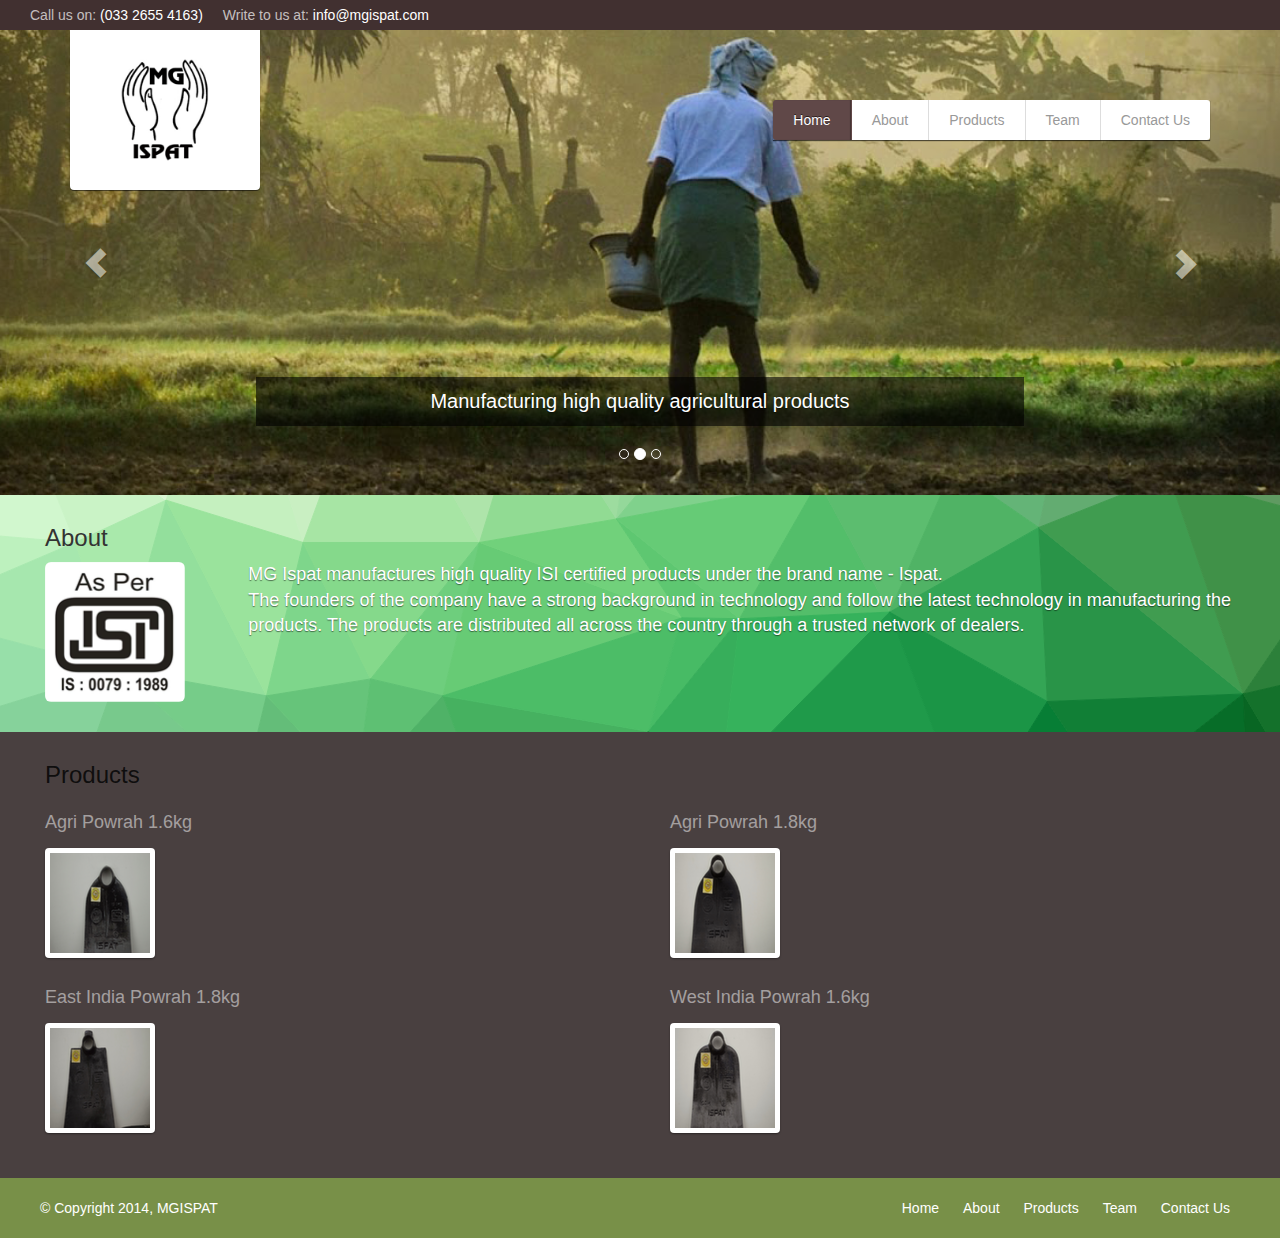
<file: index.html>
<!DOCTYPE html>
<html>
<head>
    <meta charset="utf-8">
    <meta http-equiv="X-UA-Compatible" content="IE=edge">
    <title>MG Ispat - Manufacturers ISI certified products under the brand name - Ispat</title>
    <meta name="description" content="MG Ispat is a reputed name in the industry in manufacturing high quality agricultural tools. The products are distributed all across the country. The products are distributed outside Asia as well in the South-Asian countries through a trusted network of whole sellers.">
    <meta name="viewport" content="width=device-width, initial-scale=1">
    <link rel="shortcut icon" href="favicon.ico" type="image/png" />
    <link href='http://fonts.googleapis.com/css?family=Open+Sans:400,700' rel='stylesheet' type='text/css'>
    <link rel="stylesheet" href="assets/css/bootstrap.min.css">
    <link rel="stylesheet" href="assets/css/featherlight.css">
    <link rel="stylesheet" href="assets/css/style.css">
</head>
<body>
    <div class="site">
        <div class="site-inside">
            <div class="site-container">
                <div class="sub-header clearfix">
                    <div>Call us on: <span>(033 2655 4163)</span></div>
                    <div>Write to us at: <span>info@mgispat.com</span></div>
                </div>
                <div class="header clearfix">
                    <div class="container">
                        <a href="index.html" class="logo col-lg-2 col-md-2 col-sm-2 col-xs-12 text-center">
                            <img src="assets/img/logo.png" class="img-logo" alt="logo">
                        </a>
                        <div class="main-nav pull-right">
                            <ul class="nav hidden-sm hidden-xs">
                                <li>
                                    <a href="index.html" class="active">Home</a>
                                </li>
                                <li>
                                    <a href="#about">About</a>
                                </li>
                                <li>
                                    <a href="#products">Products</a>
                                </li>
                                <li>
                                    <a href="team.html">Team</a>
                                </li>
                                <li>
                                    <a href="#contact"  data-toggle="modal" data-target="#contactModal">Contact Us</a>
                                </li>
                            </ul>
                            <div class="small-nav btn-group hidden-lg hidden-md">
                                <button type="button" class="btn btn-default dropdown-toggle" data-toggle="dropdown">
                                    <span class="glyphicon glyphicon-align-justify"></span> MENU
                                </button>
                                <ul class="dropdown-menu dropdown-menu-right" role="menu">
                                    <li>
                                        <a href="index.html" class="active">Home</a>
                                    </li>
                                    <li class="divider"></li>
                                    <li>
                                        <a href="#about">About</a>
                                    </li>
                                    <li class="divider"></li>
                                    <li>
                                        <a href="#products">Products</a>
                                    </li>
                                    <li>
                                        <a href="team.html">Team</a>
                                    </li>
                                    <li class="divider"></li>
                                    <li>
                                        <a href="#contact" data-toggle="modal" data-target="#contactModal">Contact Us</a>
                                    </li>
                                </ul>
                            </div>
                        </div>
                    </div>
                </div>
                <div class="main">
                    <div id="home-page-slider" class="home-page-slider carousel slide hidden-xs" data-ride="carousel">
                      <ol class="carousel-indicators">
                        <li data-target="#home-page-slider" data-slide-to="0" class=""></li>
                        <li data-target="#home-page-slider" data-slide-to="1" class="active"></li>
                        <li data-target="#home-page-slider" data-slide-to="2" class=""></li>
                    </ol>
                    <div class="carousel-inner" role="listbox">
                        <div class="item active">
                            <img src="assets/img/one.png" alt="First Slide">
                            <div class="carousel-caption">
                                Manufacturing high quality agricultural products
                            </div>
                        </div>
                        <div class="item">
                          <img src="assets/img/two.png" alt="Second Slide">
                          <div class="carousel-caption">
                            Distributed across the country
                        </div>
                    </div>
                    <div class="item">
                      <img src="assets/img/three.png" alt="Third Slide">
                      <div class="carousel-caption">
                        Constantly upgraded equipments
                    </div>
                </div>
            </div>
            <a class="left carousel-control" href="#home-page-slider" role="button" data-slide="prev">
                <span class="glyphicon glyphicon-chevron-left"></span>
                <span class="sr-only">Previous</span>
            </a>
            <a class="right carousel-control" href="#home-page-slider" role="button" data-slide="next">
                <span class="glyphicon glyphicon-chevron-right"></span>
                <span class="sr-only">Next</span>
            </a>
        </div>
        <div class="intro" id="about">
            <div class="row">
                <div class="col-lg-12 col-md-12 col-sm-12 col-xs-12">
                    <h3 class="section-title">About</h3>
                    <div class="col-lg-2 col-md-2 col-sm-12 col-xs-12 isi">
                        <span><img src="assets/img/isi.png" alt="isi" class="img-rounded"></span>
                    </div>
                    <div class="col-lg-10 col-md-10 col-sm-12 col-xs-12 about-text">
                        MG Ispat manufactures high quality ISI certified products under the brand name - Ispat.
                        <br>
                        The founders of the company have a strong background in technology and follow the latest technology in manufacturing the products. The products are distributed all across the country through a trusted network of dealers.
                    </div>
                </div>
            </div>
        </div>
        <div class="products" id="products">
            <h3 class="section-title">Products</h3>
            <div class="row">
                <div class="col-lg-6 col-md-6 col-sm-12 col-xs-12">
                    <h4 class="section-sub">Agri Powrah 1.6kg</h4>
                    <div class="col-lg-3 col-md-3 col-sm-6 col-xs-6 product">
                        <a href="assets/img/products/big/a16//1.jpg" data-featherlight="image"><img src="assets/img/products/a16//1.png" alt="product"></a>
                    </div>
                </div>
                <div class="col-lg-6 col-md-6 col-sm-12 col-xs-12">
                    <h4 class="section-sub">Agri Powrah 1.8kg</h4>
                    <div class="col-lg-3 col-md-3 col-sm-6 col-xs-6 product">
                        <a href="assets/img/products/big/a18//1.jpg" data-featherlight="image"><img src="assets/img/products/a18//1.png" alt="product"></a>
                    </div>
                </div>
            </div>
            <div class="row">
                <div class="col-lg-6 col-md-6 col-sm-12 col-xs-12">
                    <h4 class="section-sub">East India Powrah 1.8kg</h4>
                    <div class="col-lg-3 col-md-3 col-sm-6 col-xs-6 product">
                        <a href="assets/img/products/big/e18//1.jpg" data-featherlight="image"><img src="assets/img/products/e18//1.png" alt="product"></a>
                    </div>
                </div>
                <div class="col-lg-6 col-md-6 col-sm-12 col-xs-12">
                    <h4 class="section-sub">West India Powrah 1.6kg</h4>
                    <div class="col-lg-3 col-md-3 col-sm-6 col-xs-6 product">
                        <a href="assets/img/products/big/w16//1.jpg" data-featherlight="image"><img src="assets/img/products/w16//1.png" alt="product"></a>
                    </div>
                </div>
            </div>
        </div>
        <div class="footer">
            <a href="index.html">&copy; Copyright 2014, MGISPAT</a>
            <div class="pull-right links">
                <a href="index.html">Home</a>
                <a href="#about">About</a>
                <a href="#products">Products</a>
                <a href="team.html">Team</a>
                <a href="#contact" data-toggle="modal" data-target="#contactModal">Contact Us</a>
            </div>
        </div>

        <!-- Modal -->
        <div class="modal fade" id="contactModal" tabindex="-1" role="dialog" aria-labelledby="contactModalLabel" aria-hidden="true">
          <div class="modal-dialog">
            <div class="modal-content">
              <div class="modal-header">
                <button type="button" class="close" data-dismiss="modal"><span aria-hidden="true">&times;</span><span class="sr-only">Close</span></button>
                <h4 class="modal-title" id="contactModalLabel">Contact Us <small>We'll try reaching you as soon as possible.</small></h4>
            </div>
            <div class="modal-body">
                <div class="content">
                    <div class="alert alert-success alert-block success">
                        Thanks. We will get back to you soon!
                    </div>
                    <div class="alert alert-danger alert-block error">
                        There seems to be some problem. Try again.
                    </div>
                    <div class="row">
                        <div class="col-lg-6 col-md-6 col-sm-12 col-xs-12">
                            <div class="well well-sm">
                                You can call us on:
                                <br>
                                <b>(033 2655 4163)</b>
                            </div>
                        </div>
                        <div class="col-lg-6 col-md-6 col-sm-12 col-xs-12">
                            <div class="well well-sm">
                                OR write to us at:
                                <br>
                                <b>info@mgispat.com</b>
                            </div>
                        </div>
                    </div>
                </div>
                <form class="contact-form" method="post" action="send.php">
                    <div class="form-group">
                        <label>Name</label>
                        <input type="text" data-required="true"  required="true" name="name" data-l-title="Name" placeholder="Your name" class="form-control">
                    </div>
                    <div class="form-group">
                        <label>Email</label>
                        <input type="email" data-required="true" required="true" name="email" data-l-title="Email" placeholder="Your email" class="form-control">
                    </div>
                    <div class="form-group">
                        <label>Phone No.</label>
                        <input type="text" data-required="true" data-l-title="Phone number" required="true" name="phone" placeholder="Your phone number" class="form-control">
                    </div>
                    <div class="form-group">
                        <label>Message/Inquiry</label>
                        <textarea name="message" data-required="true" data-l-title="Message" placeholder="Message/Inquiry" required="true" class="form-control"></textarea>
                    </div>
                    <input type="submit" class="submit btn btn-primary" value="Send" data-loading-text="Sending...">
                </form>
            </div>
        </div>
    </div>
</div>
</div>
</div>
<!-- Google Analytics -->
<script>
(function(i,s,o,g,r,a,m){i['GoogleAnalyticsObject']=r;i[r]=i[r]||function(){
  (i[r].q=i[r].q||[]).push(arguments)},i[r].l=1*new Date();a=s.createElement(o),
  m=s.getElementsByTagName(o)[0];a.async=1;a.src=g;m.parentNode.insertBefore(a,m)
})(window,document,'script','//www.google-analytics.com/analytics.js','ga');

ga('create', 'YOUR_CODE', 'auto');
ga('send', 'pageview');
</script>
<script src="//cdnjs.cloudflare.com/ajax/libs/jquery/2.1.1/jquery.min.js" type="text/javascript" charset="utf-8"></script>
<script src="assets/js/bootstrap.min.js" type="text/javascript" charset="utf-8"></script>
<script src="assets/js/form.js" type="text/javascript" charset="utf-8"></script>
<script src="assets/js/featherlight.js" type="text/javascript" charset="utf-8"></script>
<script src="assets/js/core.js" type="text/javascript" charset="utf-8"></script>
</body>
</html>
</file>
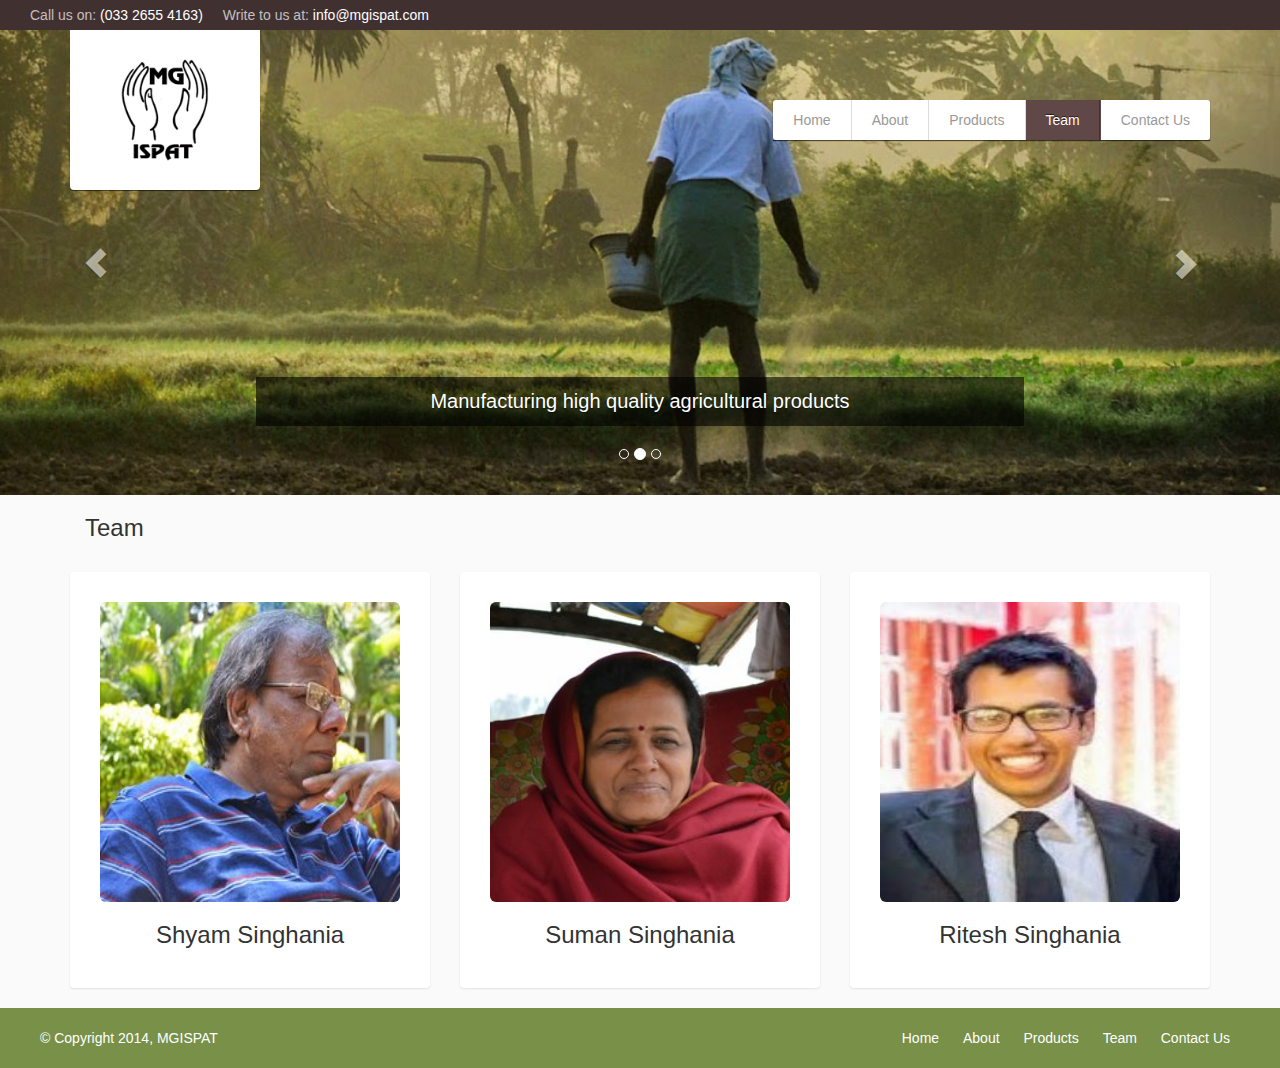
<file: team.html>
<!DOCTYPE html>
<html>
<head>
    <meta charset="utf-8">
    <meta http-equiv="X-UA-Compatible" content="IE=edge">
    <title>MG Ispat - Manufacturers ISI certified products under the brand name - Ispat</title>
    <meta name="description" content="MG Ispat is a reputed name in the industry in manufacturing high quality agricultural tools. The products are distributed all across the country. The products are distributed outside Asia as well in the South-Asian countries through a trusted network of whole sellers.">
    <meta name="viewport" content="width=device-width, initial-scale=1">
    <link rel="shortcut icon" href="favicon.ico" type="image/png" />
    <link href='http://fonts.googleapis.com/css?family=Open+Sans:400,700' rel='stylesheet' type='text/css'>
    <link rel="stylesheet" href="assets/css/bootstrap.min.css">
    <link rel="stylesheet" href="assets/css/featherlight.css">
    <link rel="stylesheet" href="assets/css/style.css">
</head>
<body>
    <div class="site">
        <div class="site-inside">
            <div class="site-container">
                <div class="sub-header clearfix">
                    <div>Call us on: <span>(033 2655 4163)</span></div>
                    <div>Write to us at: <span>info@mgispat.com</span></div>
                </div>
                <div class="header clearfix">
                    <div class="container">
                        <a href="index.html" class="logo col-lg-2 col-md-2 col-sm-2 col-xs-12 text-center">
                            <img src="assets/img/logo.png" class="img-logo" alt="logo">
                        </a>
                        <div class="main-nav pull-right">
                            <ul class="nav hidden-sm hidden-xs">
                                <li>
                                    <a href="index.html">Home</a>
                                </li>
                                <li>
                                    <a href="index.html#about">About</a>
                                </li>
                                <li>
                                    <a href="index.html#products">Products</a>
                                </li>
                                <li>
                                    <a href="team.html" class="active">Team</a>
                                </li>
                                <li>
                                    <a href="#contact"  data-toggle="modal" data-target="#contactModal">Contact Us</a>
                                </li>
                            </ul>
                            <div class="small-nav btn-group hidden-lg hidden-md">
                                <button type="button" class="btn btn-default dropdown-toggle" data-toggle="dropdown">
                                    <span class="glyphicon glyphicon-align-justify"></span> MENU
                                </button>
                                <ul class="dropdown-menu dropdown-menu-right" role="menu">
                                    <li>
                                        <a href="index.html" class="active">Home</a>
                                    </li>
                                    <li class="divider"></li>
                                    <li>
                                        <a href="index.html#about">About</a>
                                    </li>
                                    <li class="divider"></li>
                                    <li>
                                        <a href="index.html#products">Products</a>
                                    </li>
                                    <li>
                                        <a href="team.html">Team</a>
                                    </li>
                                    <li class="divider"></li>
                                    <li>
                                        <a href="#contact" data-toggle="modal" data-target="#contactModal">Contact Us</a>
                                    </li>
                                </ul>
                            </div>
                        </div>
                    </div>
                </div>
                <div class="main">
                    <div id="home-page-slider" class="home-page-slider carousel slide hidden-xs" data-ride="carousel">
                        <ol class="carousel-indicators">
                            <li data-target="#home-page-slider" data-slide-to="0" class=""></li>
                            <li data-target="#home-page-slider" data-slide-to="1" class="active"></li>
                            <li data-target="#home-page-slider" data-slide-to="2" class=""></li>
                        </ol>
                        <div class="carousel-inner" role="listbox">
                            <div class="item active">
                                <img src="assets/img/one.png" alt="First Slide">
                                <div class="carousel-caption">
                                    Manufacturing high quality agricultural products
                                </div>
                            </div>
                            <div class="item">
                              <img src="assets/img/two.png" alt="Second Slide">
                              <div class="carousel-caption">
                                Distributed across the country
                            </div>
                        </div>
                        <div class="item">
                          <img src="assets/img/three.png" alt="Third Slide">
                          <div class="carousel-caption">
                            Constantly upgraded equipments
                        </div>
                    </div>
                </div>
                <a class="left carousel-control" href="#home-page-slider" role="button" data-slide="prev">
                    <span class="glyphicon glyphicon-chevron-left"></span>
                    <span class="sr-only">Previous</span>
                </a>
                <a class="right carousel-control" href="#home-page-slider" role="button" data-slide="next">
                    <span class="glyphicon glyphicon-chevron-right"></span>
                    <span class="sr-only">Next</span>
                </a>
            </div>
            <div class="team-section" id="team-section">
                <div class="container">
                    <h3 class="section-title">Team</h3>
                    <div class="team">
                        <div class="row">
                            <div class="col-lg-4 col-md-4 col-sm-12 col-xs-12">
                                <div class="team-member">
                                    <span><img src="assets/img/team/shyam.jpg" height="198" width="151" alt="team-member" class="img-rounded"></span>
                                    <h3>Shyam Singhania</h3>
                                </div>
                            </div>
                            <div class="col-lg-4 col-md-4 col-sm-12 col-xs-12">
                                <div class="team-member">
                                    <span><img src="assets/img/team/suman.jpg" height="2048" width="1969" alt="team-member" class="img-rounded"></span>
                                    <h3>Suman Singhania</h3>
                                </div>
                            </div>
                            <div class="col-lg-4 col-md-4 col-sm-12 col-xs-12">
                                <div class="team-member">
                                    <span><img src="assets/img/team/ritesh.jpg" alt="team-member" class="img-rounded"></span>
                                    <h3>Ritesh Singhania</h3>
                                </div>
                            </div>
                        </div>
                    </div>
                </div>
            </div>
            <div class="footer">
                <a href="index.html">&copy; Copyright 2014, MGISPAT</a>
                <div class="pull-right links">
                    <a href="index.html">Home</a>
                    <a href="index.html#about">About</a>
                    <a href="index.html#products">Products</a>
                    <a href="team.html">Team</a>
                    <a href="#contact" data-toggle="modal" data-target="#contactModal">Contact Us</a>
                </div>
            </div>
        </div>

        <!-- Modal -->
        <div class="modal fade" id="contactModal" tabindex="-1" role="dialog" aria-labelledby="contactModalLabel" aria-hidden="true">
          <div class="modal-dialog">
            <div class="modal-content">
              <div class="modal-header">
                <button type="button" class="close" data-dismiss="modal"><span aria-hidden="true">&times;</span><span class="sr-only">Close</span></button>
                <h4 class="modal-title" id="contactModalLabel">Contact Us <small>We'll try reaching you as soon as possible.</small></h4>
            </div>
            <div class="modal-body">
                <div class="content">
                    <div class="alert alert-success alert-block success">
                        Thanks. We will get back to you soon!
                    </div>
                    <div class="alert alert-danger alert-block error">
                        There seems to be some problem. Try again.
                    </div>
                    <div class="row">
                        <div class="col-lg-6 col-md-6 col-sm-12 col-xs-12">
                            <div class="well well-sm">
                                You can call us on:
                                <br>
                                <b>(033 2655 4163)</b>
                            </div>
                        </div>
                        <div class="col-lg-6 col-md-6 col-sm-12 col-xs-12">
                            <div class="well well-sm">
                                OR write to us at:
                                <br>
                                <b>info@mgispat.com</b>
                            </div>
                        </div>
                    </div>
                </div>
                <form class="contact-form" method="post" action="send.php">
                    <div class="form-group">
                        <label>Name</label>
                        <input type="text" data-required="true"  required="true" name="name" data-l-title="Name" placeholder="Your name" class="form-control">
                    </div>
                    <div class="form-group">
                        <label>Email</label>
                        <input type="email" data-required="true" required="true" name="email" data-l-title="Email" placeholder="Your email" class="form-control">
                    </div>
                    <div class="form-group">
                        <label>Phone No.</label>
                        <input type="text" data-required="true" data-l-title="Phone number" required="true" name="phone" placeholder="Your phone number" class="form-control">
                    </div>
                    <div class="form-group">
                        <label>Message/Inquiry</label>
                        <textarea name="message" data-required="true" data-l-title="Message" placeholder="Message/Inquiry" required="true" class="form-control"></textarea>
                    </div>
                    <input type="submit" class="submit btn btn-primary" value="Send" data-loading-text="Sending...">
                </form>
            </div>
        </div>
    </div>
</div>
</div>
</div>
<!-- Google Analytics -->
<script>
(function(i,s,o,g,r,a,m){i['GoogleAnalyticsObject']=r;i[r]=i[r]||function(){
  (i[r].q=i[r].q||[]).push(arguments)},i[r].l=1*new Date();a=s.createElement(o),
  m=s.getElementsByTagName(o)[0];a.async=1;a.src=g;m.parentNode.insertBefore(a,m)
})(window,document,'script','//www.google-analytics.com/analytics.js','ga');

ga('create', 'YOUR_CODE', 'auto');
ga('send', 'pageview');
</script>
<script src="//cdnjs.cloudflare.com/ajax/libs/jquery/2.1.1/jquery.min.js" type="text/javascript" charset="utf-8"></script>
<script src="assets/js/bootstrap.min.js" type="text/javascript" charset="utf-8"></script>
<script src="assets/js/form.js" type="text/javascript" charset="utf-8"></script>
<script src="assets/js/featherlight.js" type="text/javascript" charset="utf-8"></script>
<script src="assets/js/core.js" type="text/javascript" charset="utf-8"></script>
</body>
</html>
</file>
<file: assets/css/style.css>
/*Main Styling*/
body{
	background: url(../img/bg.png)repeat #eee;
}

.site{

}

.site-container{
	box-shadow: 1px 0 3px rgba(0,0,0,0.1), -1px 0 3px rgba(0,0,0,0.1);
	position: relative;
}

/*************
*	SUB HEADER
*************/
.sub-header{
	background: #413030;
	color: rgba(255,255,255,0.7);
	padding: 5px 20px;
}

.sub-header div{
	float: left;
	margin: 0 10px;
}

.sub-header span{
	color: #fff;
}
/*************
*	HEADER
*************/
.header{
	background: transparent;
	position: absolute;
	left: 0;
	right: 0;
	min-height: 160px;
	z-index: 100;
}

.header .logo{
	background: #fff;
	padding: 25px 20px;
	display: block;
	float: left;
	border-radius: 0 0 4px 4px;
	box-shadow: 0px 1px 1px rgba(0,0,0,0.6);
}

.header .logo img{
	width: 90px;
	height: 110px;
}

.main-nav .nav{
	margin: 70px 0px;
	box-shadow: 0px 1px 1px rgba(0,0,0,0.6);
}

.main-nav .nav li {
	float: left;
}

.main-nav .nav li a {
	background: #fff;
	padding: 10px 20px;
	color: #999;
	border-right: solid 1px #ddd;
	transition: all 0.2s linear;
	-webkit-transition: all 0.2s linear;
	-moz-transition: all 0.2s linear;
	-ms-transition: all 0.2s linear;
	-o-transition: all 0.2s linear;
}

.main-nav .nav li:first-child a{
	border-radius: 3px 0 0 3px;
}

.main-nav .nav li:last-child a{
	border: none;
	border-radius: 0 3px 3px 0;
}

.main-nav .nav li a:hover, .main-nav .nav li .active{
	background: #604848;
	color: #fff;
	text-shadow: 0 -1px 0 rgba(0, 0, 0, 0.6);
	border-right-color: transparent;
	box-shadow: inset -1px 0px 1px rgba(0, 0, 0, 0.3);

}

.small-nav{
	margin: 65px 20px;
}

/*************
*	CAROUSEL
*************/
.home-page-slider .item img{
	width: 100%;
}

.home-page-slider .item .carousel-caption{
	background: #fff;
	background: rgba(0,0,0,0.6);
	color: #fff;
	padding:10px;
	font-size: 20px;
	bottom: 15%;
}

.section-title{
	padding: 0 15px;
	margin-top: 0;
}

.section-sub{
	padding: 0 15px;
	margin: 15px 0;
}
/*************
*	INTRO
*************/
.intro{
	background: url(../img/triangle.svg)no-repeat center center;
	background-size: cover;
	padding: 30px;
	min-height: 100px;
}

.intro .about-text{
	color: #fff;
	text-shadow: 0 1px 1px rgba(0, 0, 0, 0.5);
	font-size: 18px;
}

.intro .about-text h3{
	margin-top:0;
}


.intro .isi img{
	height: 140px;
}

.intro .contact-btn .btn{
	border: none;
}

/*************
*	MACHINES
*************/
.machines{
	background:#F0F0D8;
	padding: 30px;
}

.machines .machine{
	padding-bottom: 15px;
}

.machines .machine img{
	border-radius: 4px;
	box-shadow: 0px 1px 2px rgba(0,0,0,0.2);
	padding: 5px;
	background: #fff;
}

.machines .machine img:hover{
	box-shadow: 0px 2px 2px rgba(0,0,0,0.2);
}


/*************
*	PRODUCTS
*************/
.products{
	background: #494040;
	padding: 30px;
}

.products h3{
	color: rgba(0,0,0,0.8);
}

.products h4{
	color: rgba(255,255,255,0.5);
}

.products .product{
	padding-bottom: 15px;
}

.products .product img{
	border-radius: 4px;
	box-shadow: 0px 1px 2px rgba(0,0,0,0.4);
	padding: 5px;
	background: #fff;
}

.products .product img:hover{
	box-shadow: 0px 2px 2px rgba(0,0,0,0.6);
}

/*************
*	CONTACT
*************/
.contact{
	background: #fff;
	padding: 30px;
}

.contact .title{
	margin-top: 0;
}

.members .member{
	padding-bottom: 15px;
}

.members .member img{
	border-radius: 4px;
	box-shadow: 0px 1px 2px rgba(0,0,0,0.1);
	padding: 5px;
	background: #fff;
}

.members .member img:hover{
	box-shadow: 0px 2px 2px rgba(0,0,0,0.2);
}

/***********
* TEAM PAGE
************/
.team-section{
	padding: 20px;
	background: #fafafa;
}

.team-section .team{
	padding-top: 20px !important;
}

.team-section .team-member{
	background: #fff;
	border-radius: 4px;
	box-shadow: 0px 1px 2px rgba(0,0,0,0.1);
	padding: 30px;
	text-align: center;
}

.team-section .team-member img{
	width: 300px;
	height: 300px;
}

/***********
*	FOOTER
************/
.footer{
	padding: 20px 40px;
	background: #789048;
	color: #fff;
}

.footer a{
	color: #fff;
}

.footer .links a{
	padding: 10px;
}

/***********
* Extras
************/
.success, .error{
	display: none;
}


/* Extra Small Devices, Phones */
@media only screen and (max-width : 480px) {
	.header{
		position: relative;
		background: #fff;
	}
	.logo{
		box-shadow: none !important;
	}
}
</file>
<file: assets/css/featherlight.css>
/**
 * Featherlight – ultra slim jQuery lightbox
 * Version 0.4.10 - http://noelboss.github.io/featherlight/
 *
 * Copyright 2014, Noël Raoul Bossart (http://www.noelboss.com)
 * MIT Licensed.
**/
@media all {
	.featherlight {
		display: none;

		/* dimensions: spanning the background from edge to edge */
		position:fixed;
		top: 0; right: 0; bottom: 0; left: 0;
		z-index: 100;

		/* position: centering content */
		text-align: center;

		/* insures that the ::before pseudo element doesn't force wrap with fixed width content; */
		white-space: nowrap;

		/* styling */
		cursor: pointer;
		background: #333;
		/* IE8 "hack" for nested featherlights */
		background: rgba(0, 0, 0, 0);
	}

	/* support for nested featherlights. Does not work in IE8 (use JS to fix) */
	.featherlight:last-of-type {
		background: rgba(0, 0, 0, 0.8);
	}

	.featherlight:before {
		/* position: trick to center content vertically */
		content: '';
		display: inline-block;
		height: 100%;
		vertical-align: middle;
		margin-right: -0.25em;
	}

	.featherlight .featherlight-content {
		/* make content container for positioned elements (close button) */
		position: relative;

		/* position: centering vertical and horizontal */
		text-align: left;
		vertical-align: middle;
		display: inline-block;

		/* dimensions: cut off images */
		overflow: auto;
		padding: 25px 25px 0;
		border-bottom: 25px solid transparent;

		/* dimensions: handling small or non existing (loading images) content */
		min-width:  30%;

		/* dimensions: handling large content */
		margin-left: 5%;
		margin-right: 5%;
		max-height: 95%;

		/* styling */
		background: #fff;
		cursor: auto;

		/* reset white-space wrapping */
		white-space: normal;
	}

	/* contains the content */
	.featherlight .featherlight-inner {
		/* make sure its visible */
		display: block;
	}

	.featherlight .featherlight-close-icon {
		/* position: centering vertical and horizontal */
		position: absolute;
		z-index: 9999;
		top: 0;
		right: 0;

		/* dimensions: 25px x 25px */
		line-height: 25px;
		width: 25px;

		/* styling */
		cursor: pointer;
		text-align: center;
		font: Arial, sans-serif;
		background: #fff; /* Set the background in case it overlaps the content */
		background: rgba(255, 255, 255, 0.3);
		color: #000;
	}


	.featherlight .featherlight-image {
		/* styling */
		width: 100%;
	}


	.featherlight-iframe .featherlight-content {
		/* removed the border for image croping since iframe is edge to edge */
		border-bottom: 0;
		padding: 0;
	}

	.featherlight iframe {
		/* styling */
		border: none;
	}
}

/* handling phones and small screens */
@media only screen and (max-width: 1024px) {
	.featherlight .featherlight-content {
		/* dimensions: maximize lightbox with for small screens */
		margin-left: 10px;
		margin-right: 10px;
		max-height: 98%;

		padding: 10px 10px 0;
		border-bottom: 10px solid transparent;
	}
}
</file>
